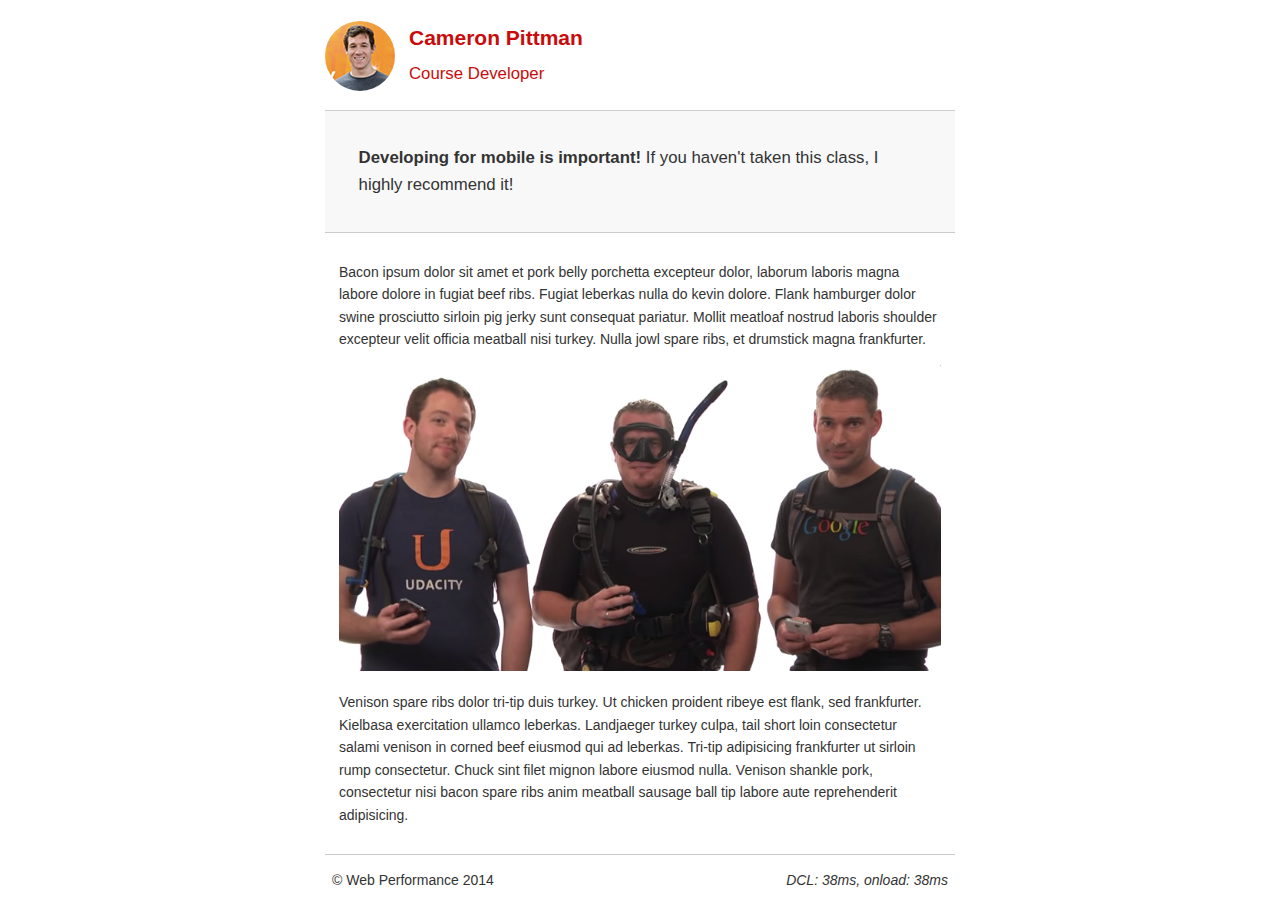
<file: P4/project-mobile.html>
<!DOCTYPE html>
<html lang="en">
  <head>
    <meta charset="utf-8">
    <meta name="viewport" content="width=device-width, initial-scale=1">
    <meta name="description" content=" FILL ME IN ">
    <meta name="author" content=" FILL ME IN ">
    <title>Cameron Pitman: Portfolio</title>

    <!-- Hmm, what is the impact of web fonts on speed? Measure it... -->
    <!-- <link href="//fonts.googleapis.com/css?family=Open+Sans:400,700" rel="stylesheet"> -->

    <link href="css/style.css" rel="stylesheet">
    <link href="css/print.css" rel="stylesheet">

    <script>
      (function(w,g){w['GoogleAnalyticsObject']=g;
      w[g]=w[g]||function(){(w[g].q=w[g].q||[]).push(arguments)};w[g].l=1*new Date();})(window,'ga');

      // TODO: replace with your Google Analytics profile ID.
      ga('create', 'UA-XXXX-Y');
      ga('send', 'pageview');
    </script>
    <script src="http://www.google-analytics.com/analytics.js"></script>
    <script async src="js/perfmatters.js"></script>
  </head>

  <body>
    <header>
      <a href="/"><img src="img/profilepic.jpg"></a>
      <p>Cameron Pittman<br><span>Course Developer</span></p>
    </header>

    <div class="container">
      <div class="hero">
        <strong>Developing for mobile is important!</strong> If you haven't taken this class, I highly recommend it!
      </div>

      <div class="content">
        
        <p>Bacon ipsum dolor sit amet et pork belly porchetta excepteur dolor, laborum laboris magna labore dolore in fugiat beef ribs. Fugiat leberkas nulla do kevin dolore. Flank hamburger dolor swine prosciutto sirloin pig jerky sunt consequat pariatur. Mollit meatloaf nostrud laboris shoulder excepteur velit officia meatball nisi turkey. Nulla jowl spare ribs, et drumstick magna frankfurter.</p>

        <img src="img/mobilewebdev.jpg">

        <p>Venison spare ribs dolor tri-tip duis turkey. Ut chicken proident ribeye est flank, sed frankfurter. Kielbasa exercitation ullamco leberkas. Landjaeger turkey culpa, tail short loin consectetur salami venison in corned beef eiusmod qui ad leberkas. Tri-tip adipisicing frankfurter ut sirloin rump consectetur. Chuck sint filet mignon labore eiusmod nulla. Venison shankle pork, consectetur nisi bacon spare ribs anim meatball sausage ball tip labore aute reprehenderit adipisicing.</p>

    </div>

    <footer>
      <p>&copy; Web Performance 2014 <span id="crp-stats"></span></p>
    </footer>
  </body>
</html>
</file>
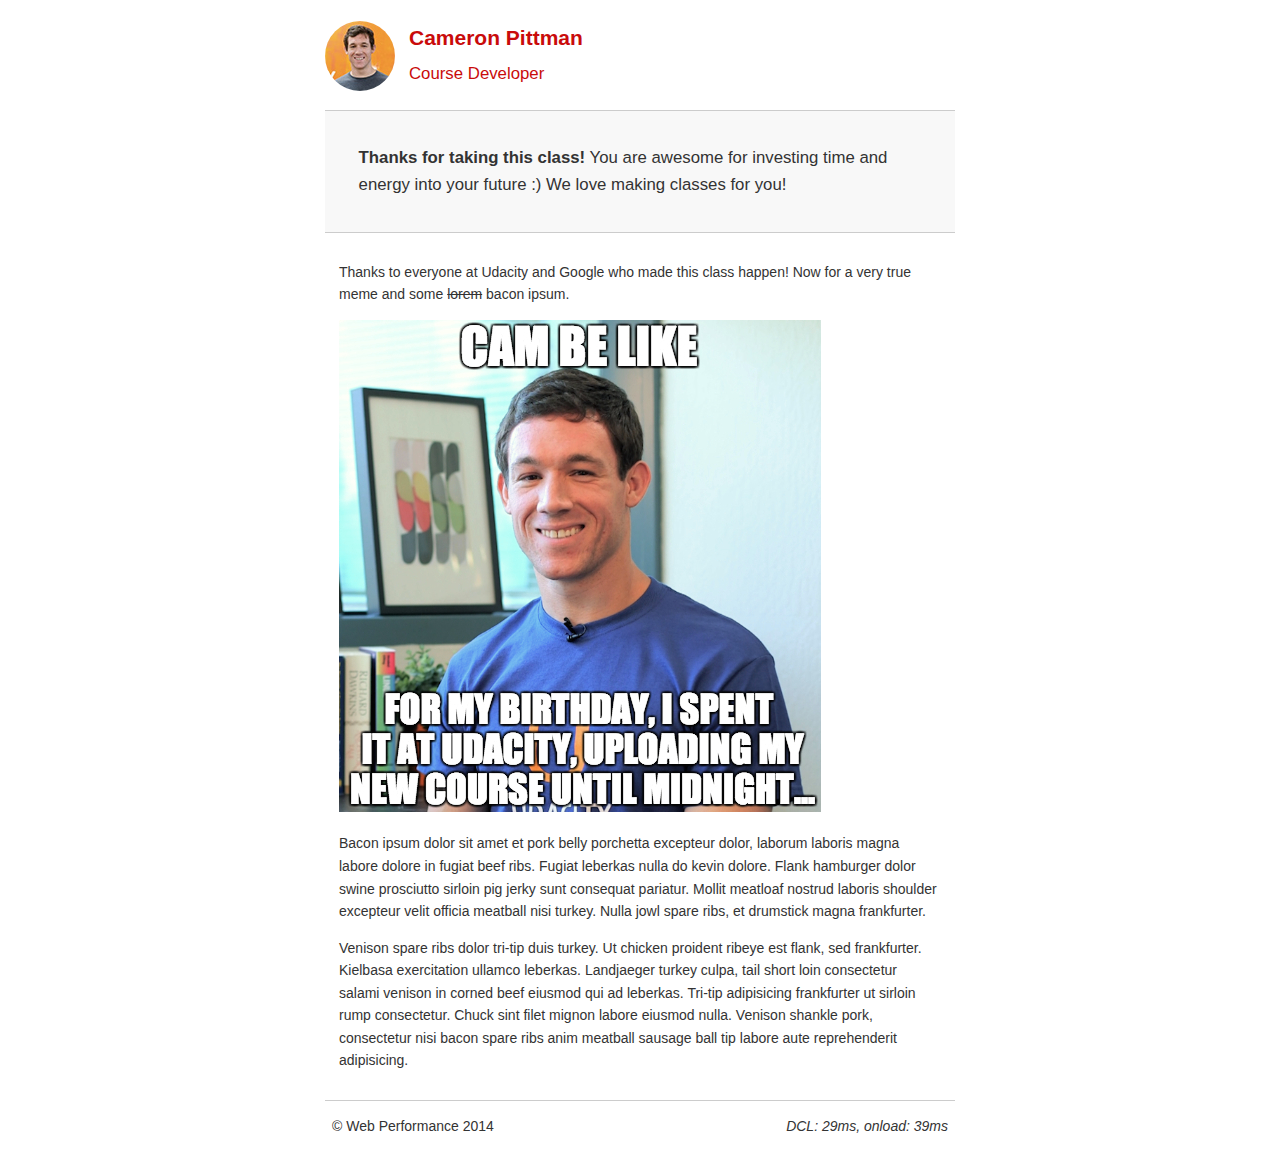
<file: P4/project-webperf.html>
<!DOCTYPE html>
<html lang="en">
  <head>
    <meta charset="utf-8">
    <meta name="viewport" content="width=device-width, initial-scale=1">
    <meta name="description" content=" FILL ME IN ">
    <meta name="author" content=" FILL ME IN ">
    <title>Cameron Pitman: Portfolio</title>

    <!-- Hmm, what is the impact of web fonts on speed? Measure it... -->
    <!-- <link href="//fonts.googleapis.com/css?family=Open+Sans:400,700" rel="stylesheet"> -->

    <link href="css/style.css" rel="stylesheet">
    <link href="css/print.css" rel="stylesheet">

    <script>
      (function(w,g){w['GoogleAnalyticsObject']=g;
      w[g]=w[g]||function(){(w[g].q=w[g].q||[]).push(arguments)};w[g].l=1*new Date();})(window,'ga');

      // TODO: replace with your Google Analytics profile ID.
      ga('create', 'UA-XXXX-Y');
      ga('send', 'pageview');
    </script>
    <script src="http://www.google-analytics.com/analytics.js"></script>
    <script async src="js/perfmatters.js"></script>
  </head>

  <body>
    <header>
      <a href="/"><img src="img/profilepic.jpg"></a>
      <p>Cameron Pittman<br><span>Course Developer</span></p>
    </header>

    <div class="container">
      <div class="hero">
        <strong>Thanks for taking this class!</strong> You are awesome for investing time and energy into your future :) We love making classes for you!
      </div>

      <div class="content">
        
        <p>Thanks to everyone at Udacity and Google who made this class happen! Now for a very true meme and some <strike>lorem</strike> bacon ipsum.</p>

        <img src="img/cam_be_like.jpg">

        <p>Bacon ipsum dolor sit amet et pork belly porchetta excepteur dolor, laborum laboris magna labore dolore in fugiat beef ribs. Fugiat leberkas nulla do kevin dolore. Flank hamburger dolor swine prosciutto sirloin pig jerky sunt consequat pariatur. Mollit meatloaf nostrud laboris shoulder excepteur velit officia meatball nisi turkey. Nulla jowl spare ribs, et drumstick magna frankfurter.</p>

        <p>Venison spare ribs dolor tri-tip duis turkey. Ut chicken proident ribeye est flank, sed frankfurter. Kielbasa exercitation ullamco leberkas. Landjaeger turkey culpa, tail short loin consectetur salami venison in corned beef eiusmod qui ad leberkas. Tri-tip adipisicing frankfurter ut sirloin rump consectetur. Chuck sint filet mignon labore eiusmod nulla. Venison shankle pork, consectetur nisi bacon spare ribs anim meatball sausage ball tip labore aute reprehenderit adipisicing.</p>

    </div>

    <footer>
      <p>&copy; Web Performance 2014 <span id="crp-stats"></span></p>
    </footer>
  </body>
</html>
</file>
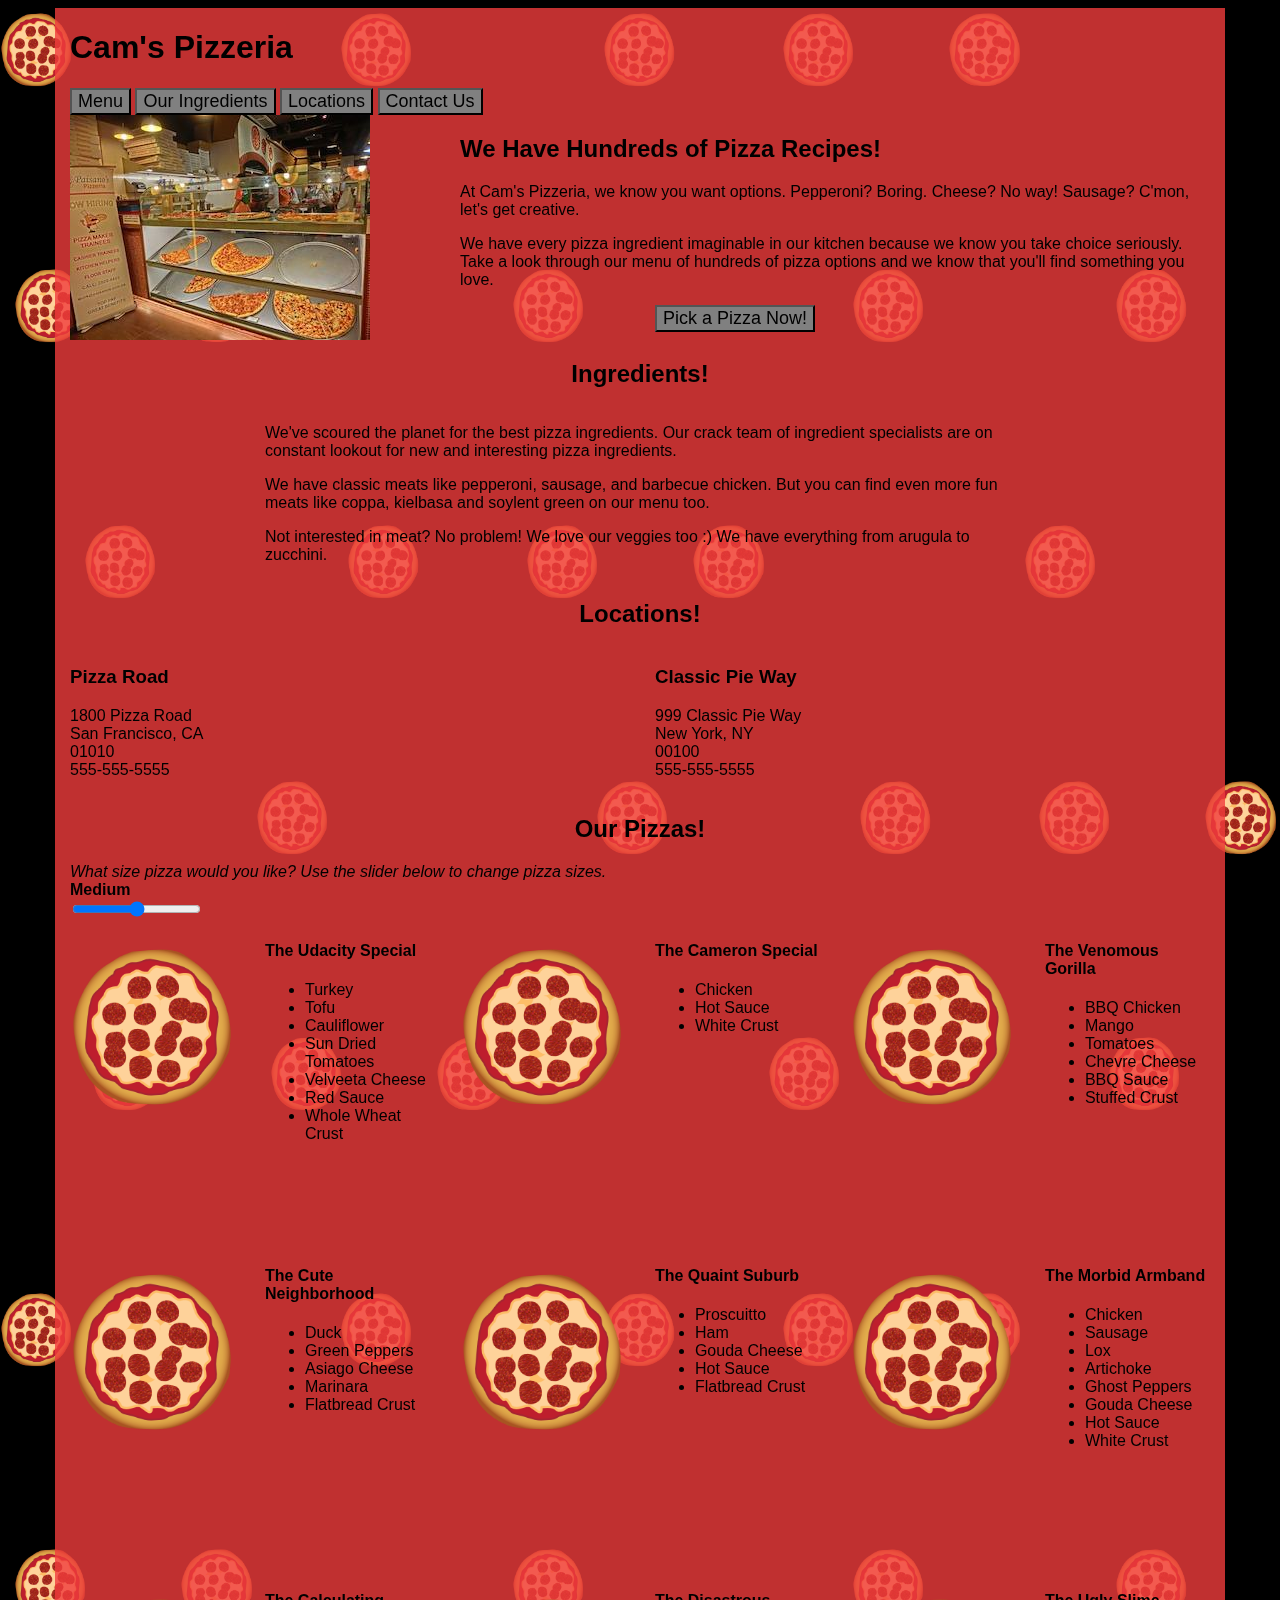
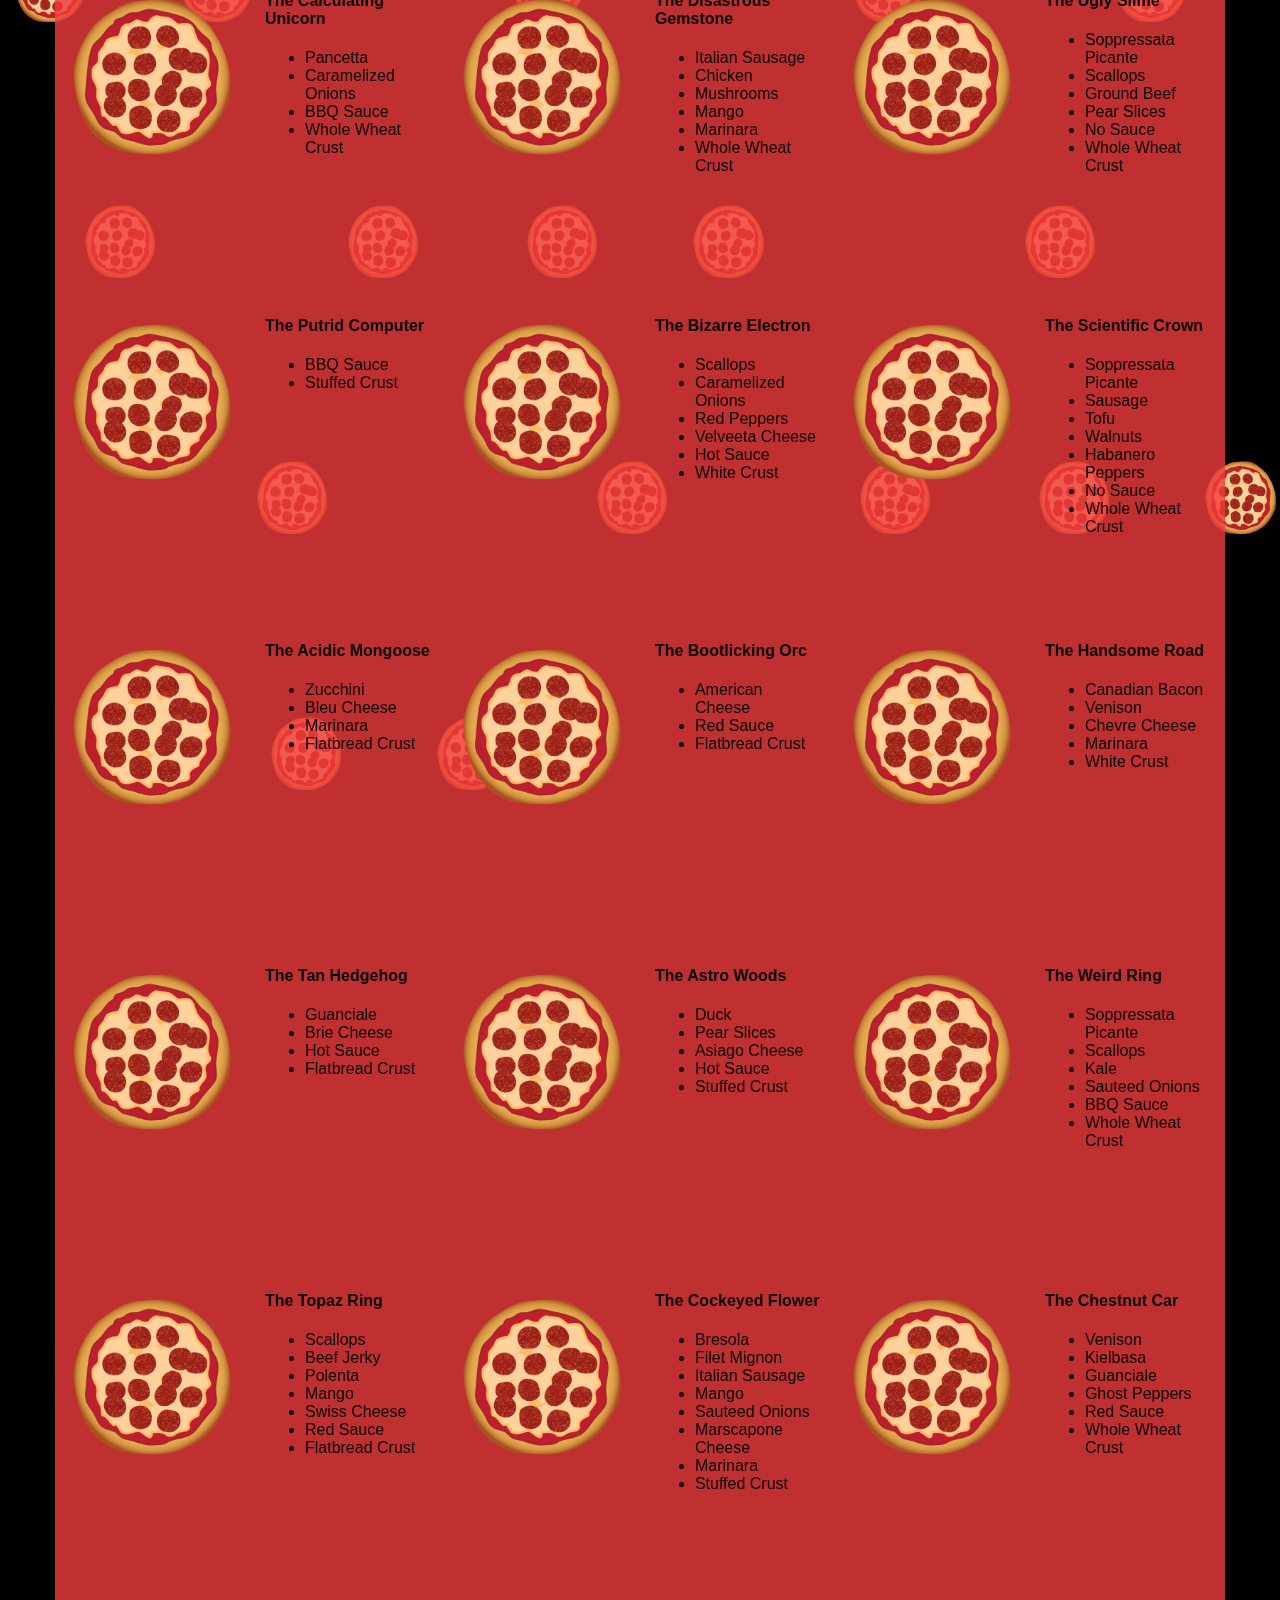
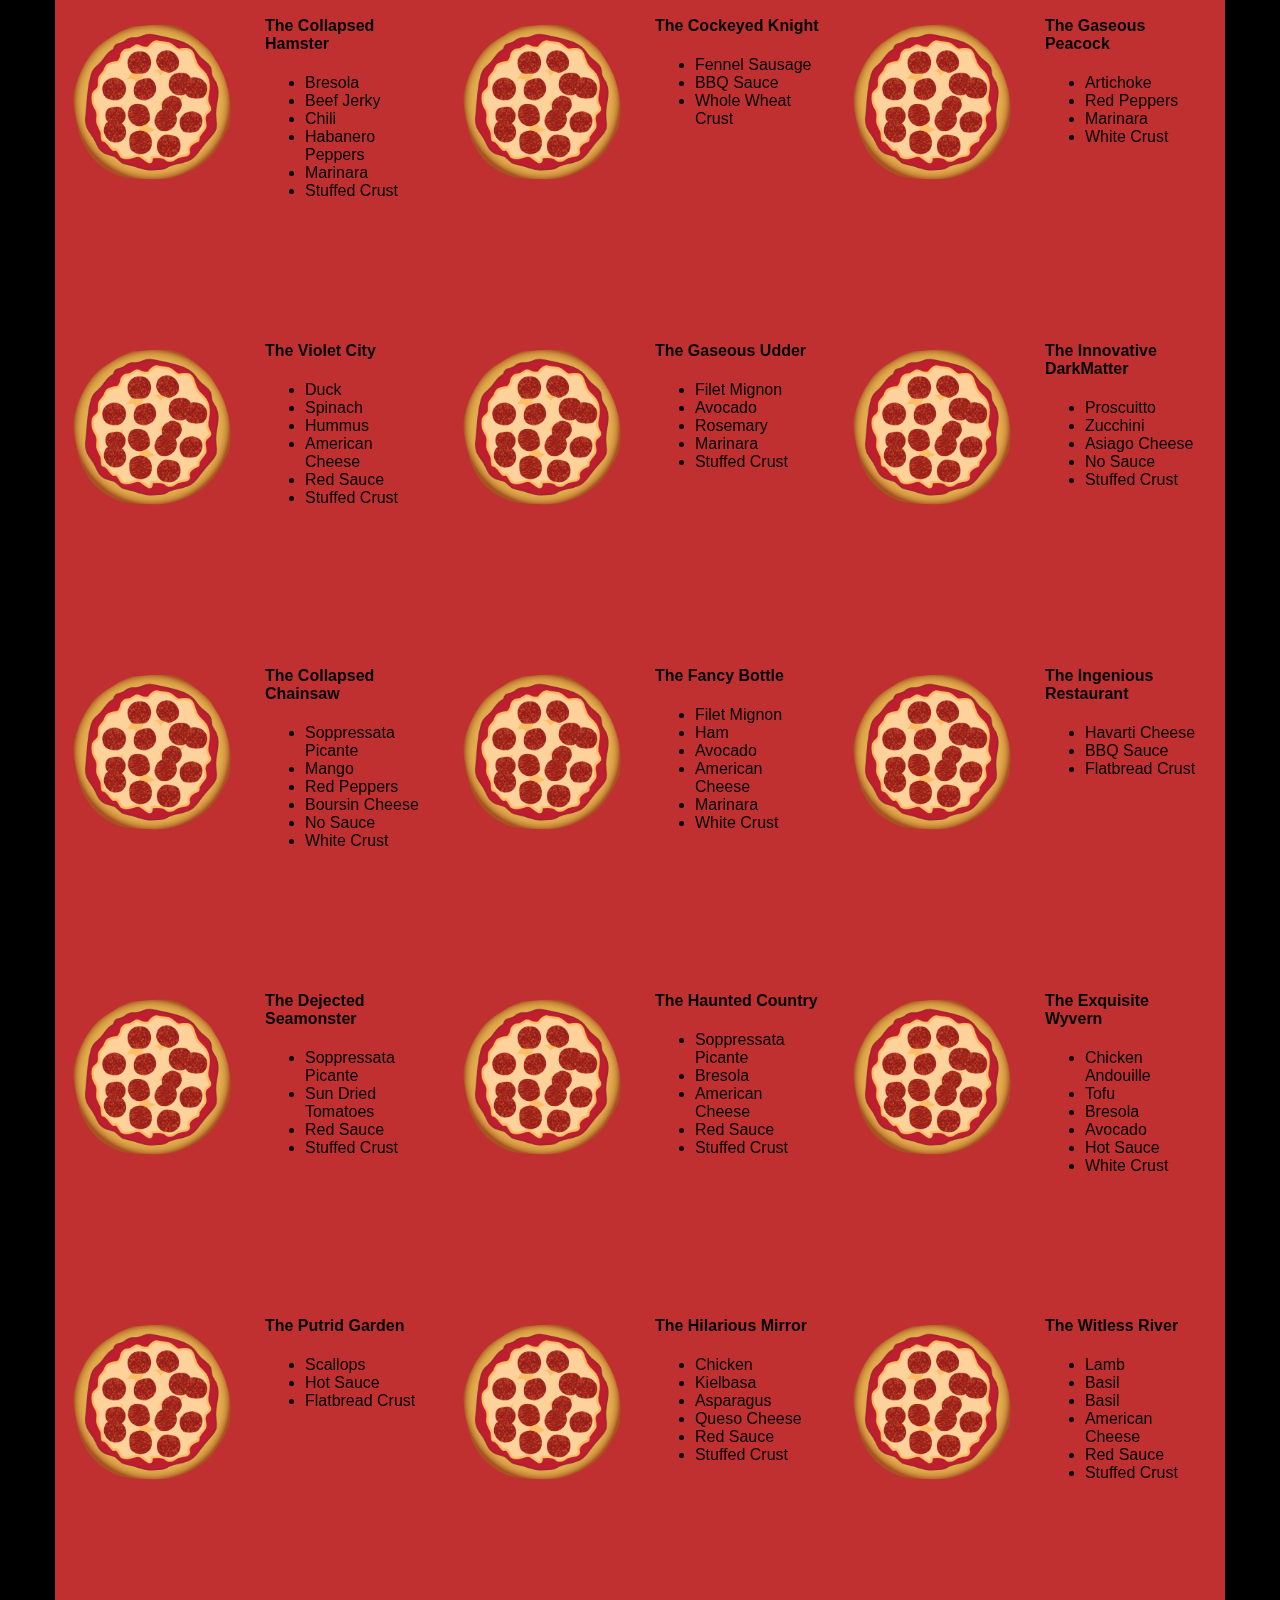
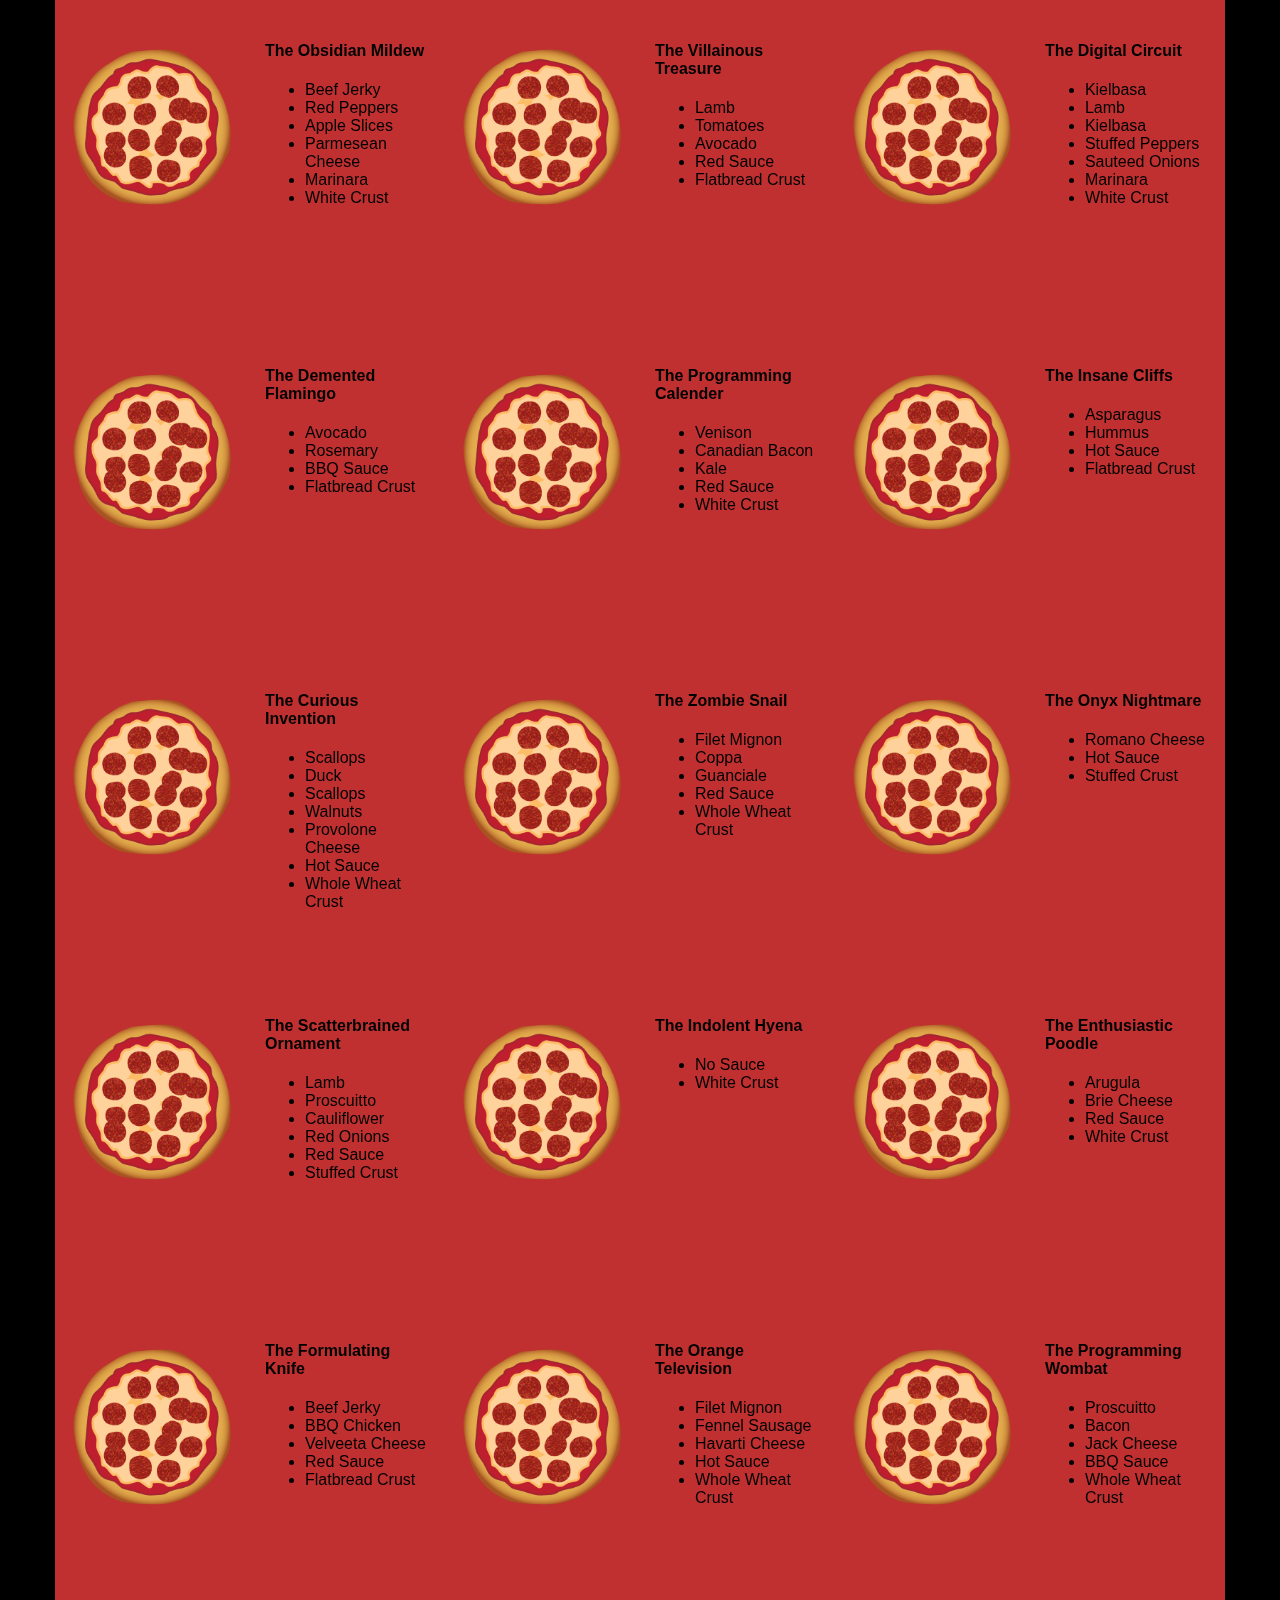
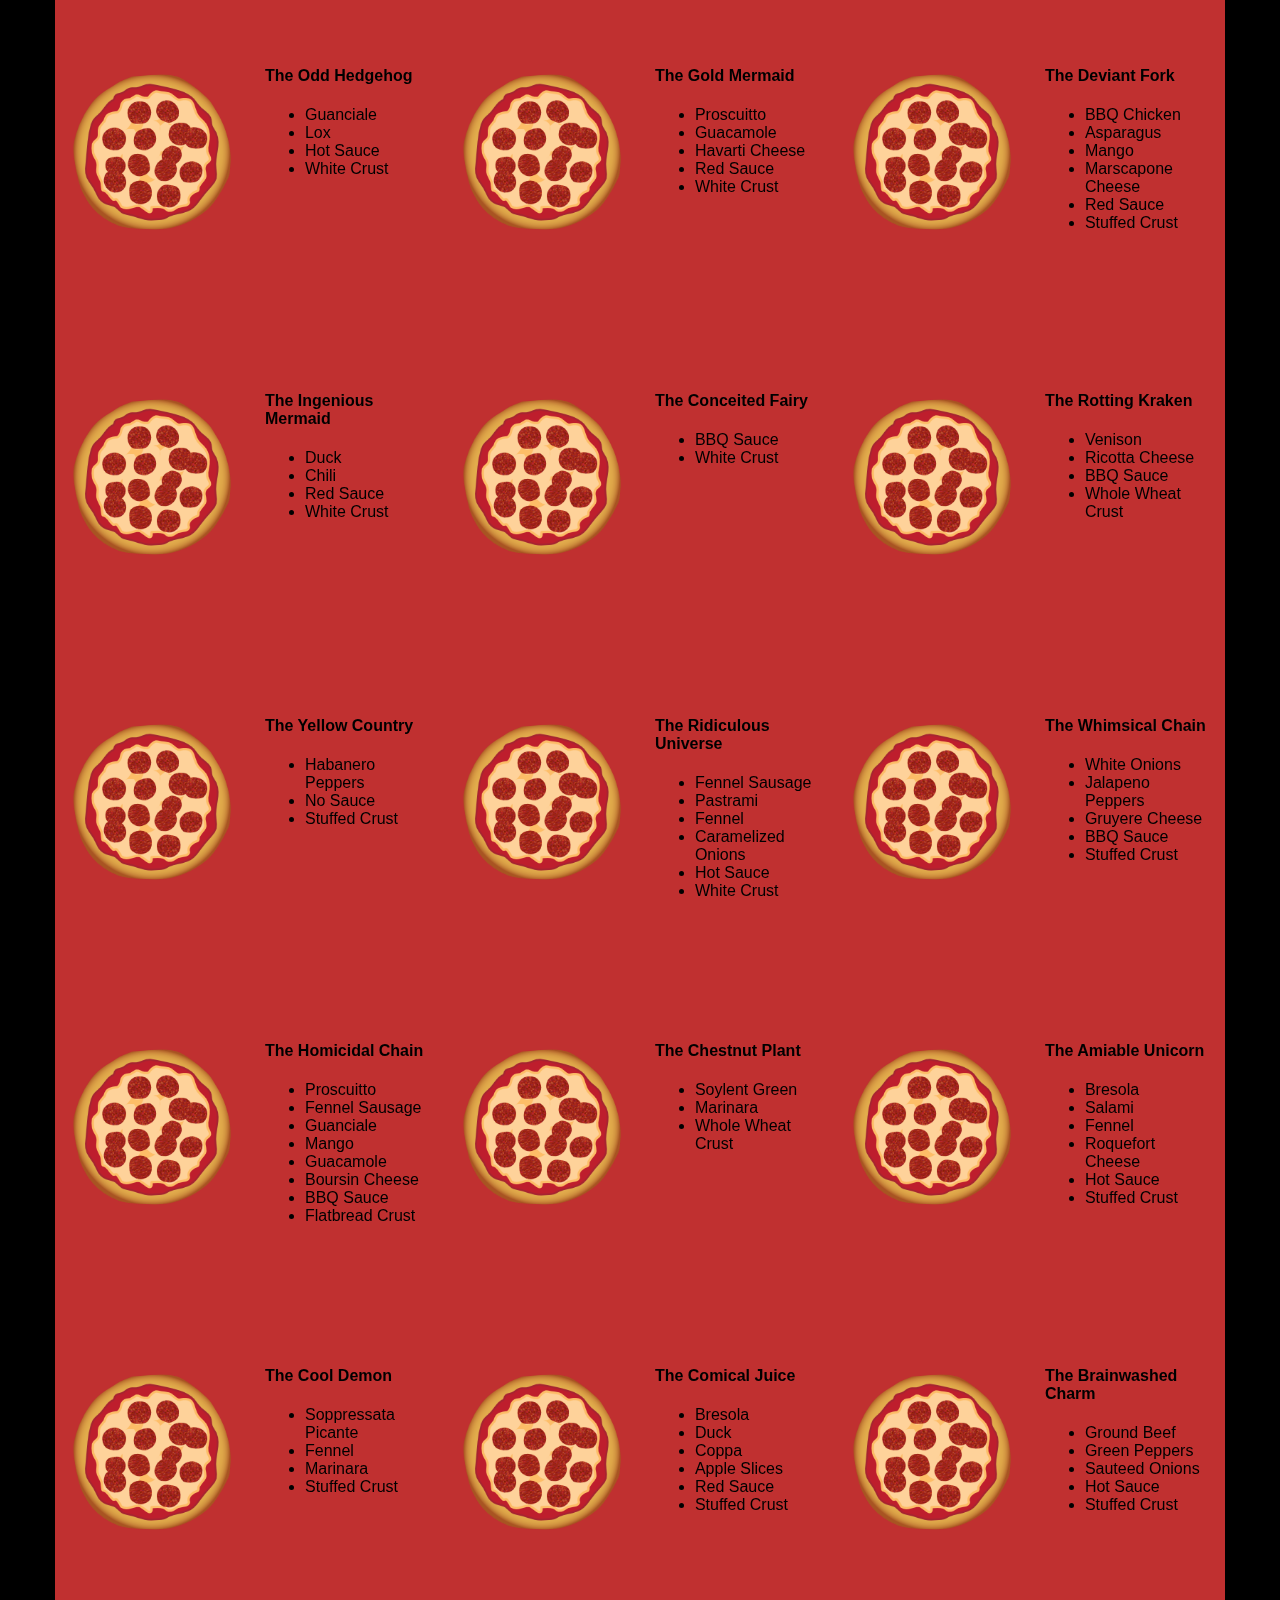
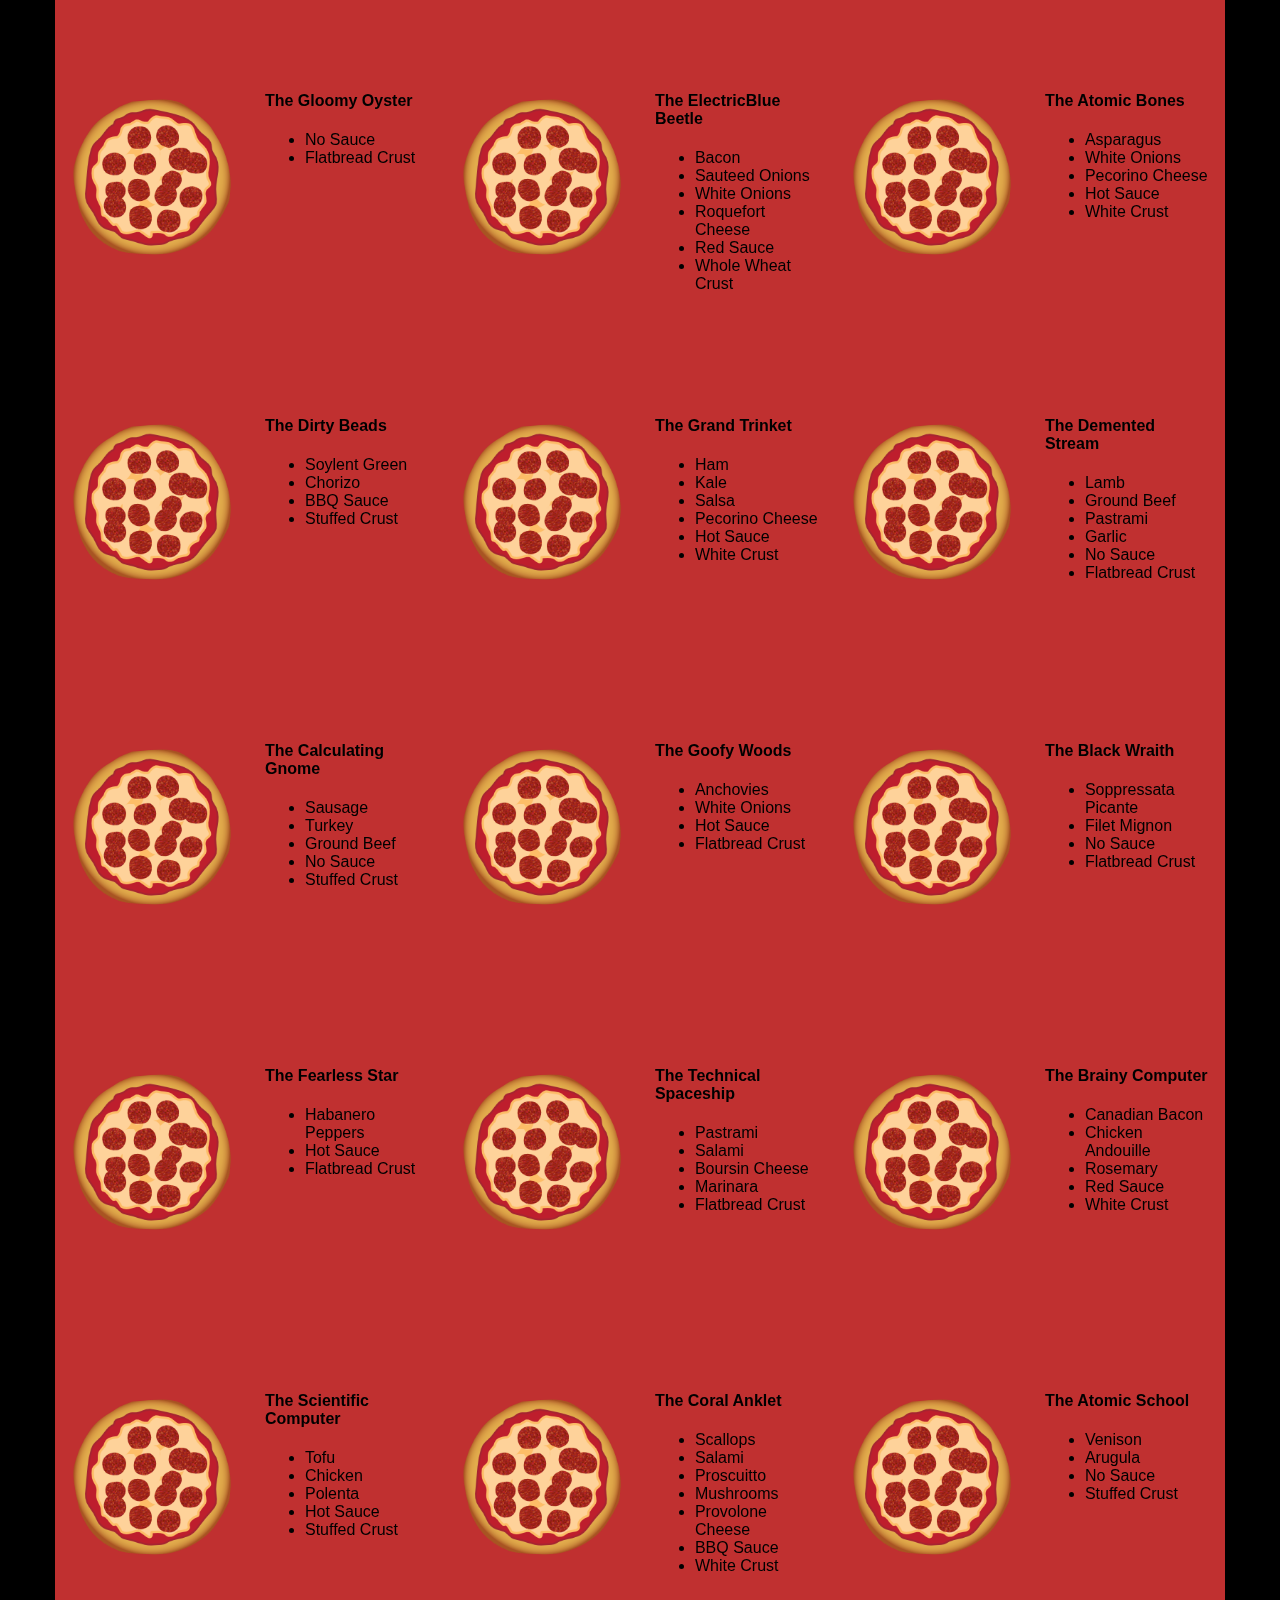
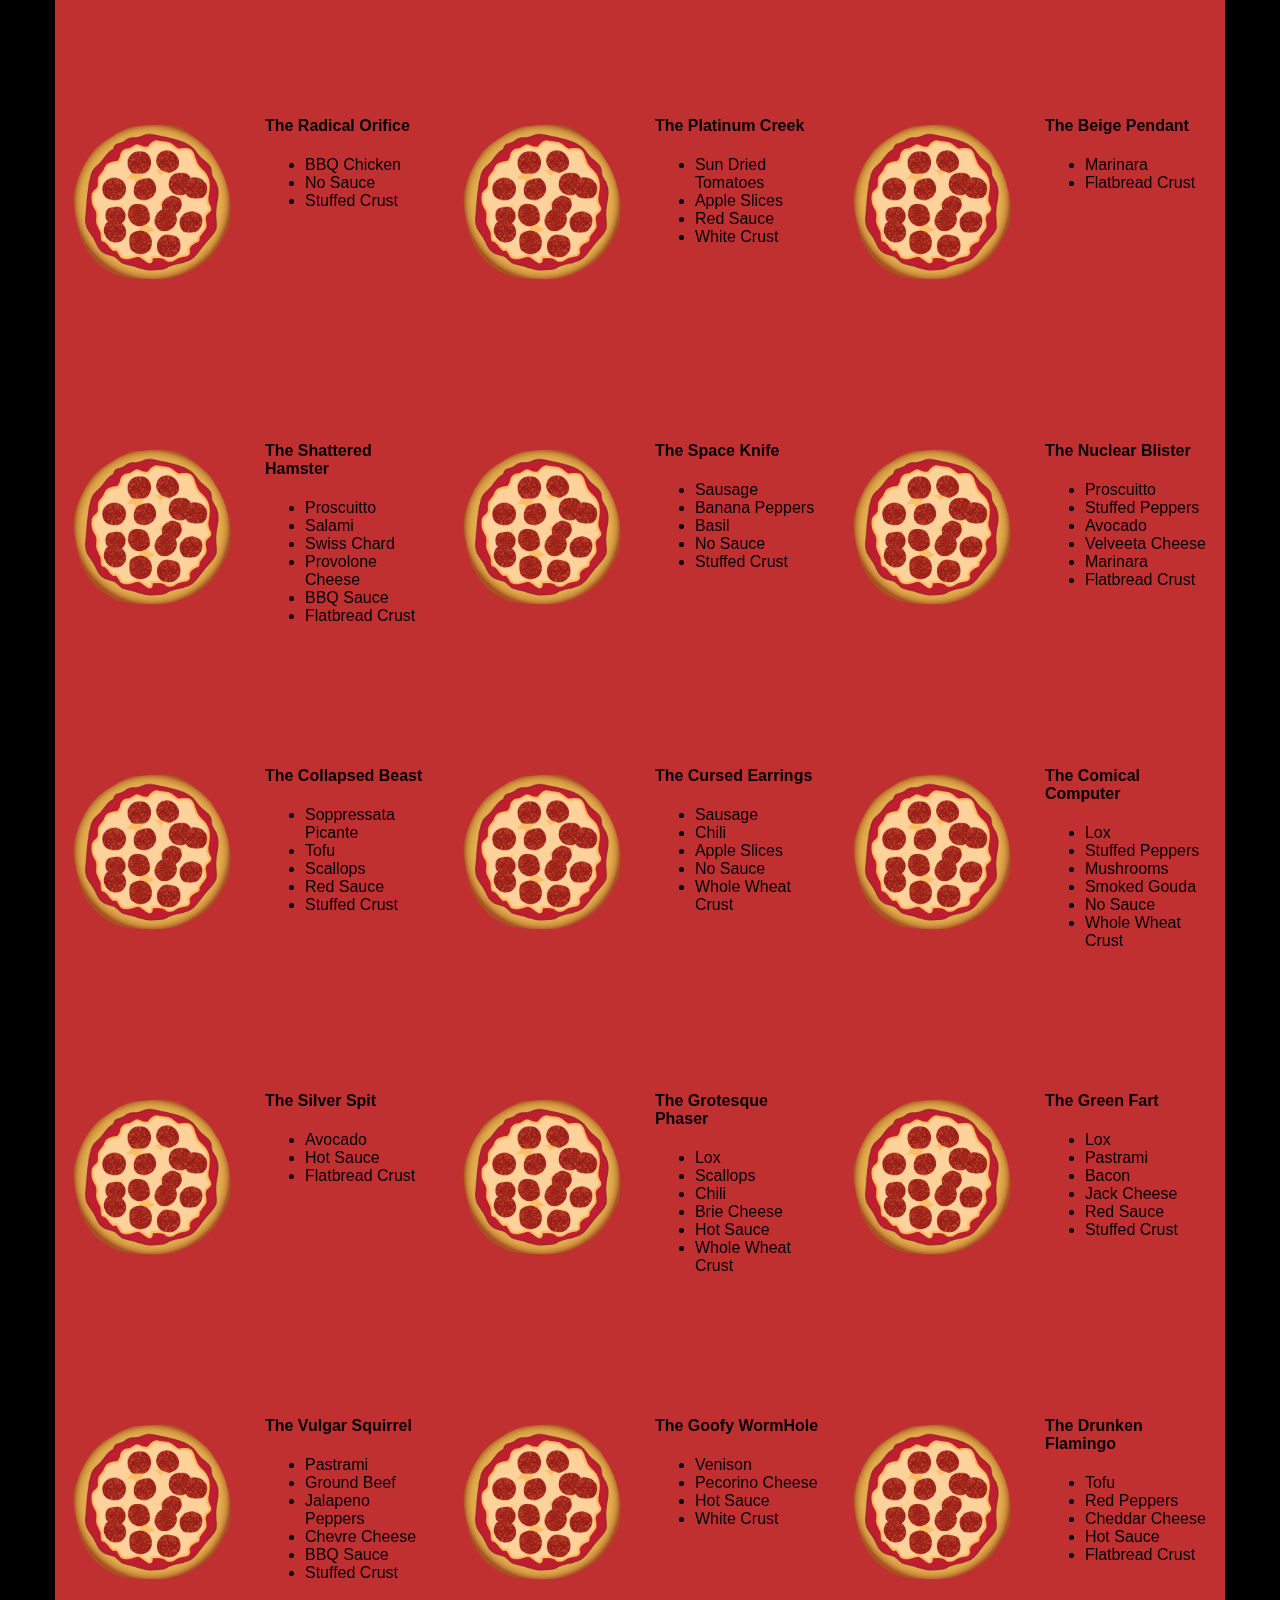
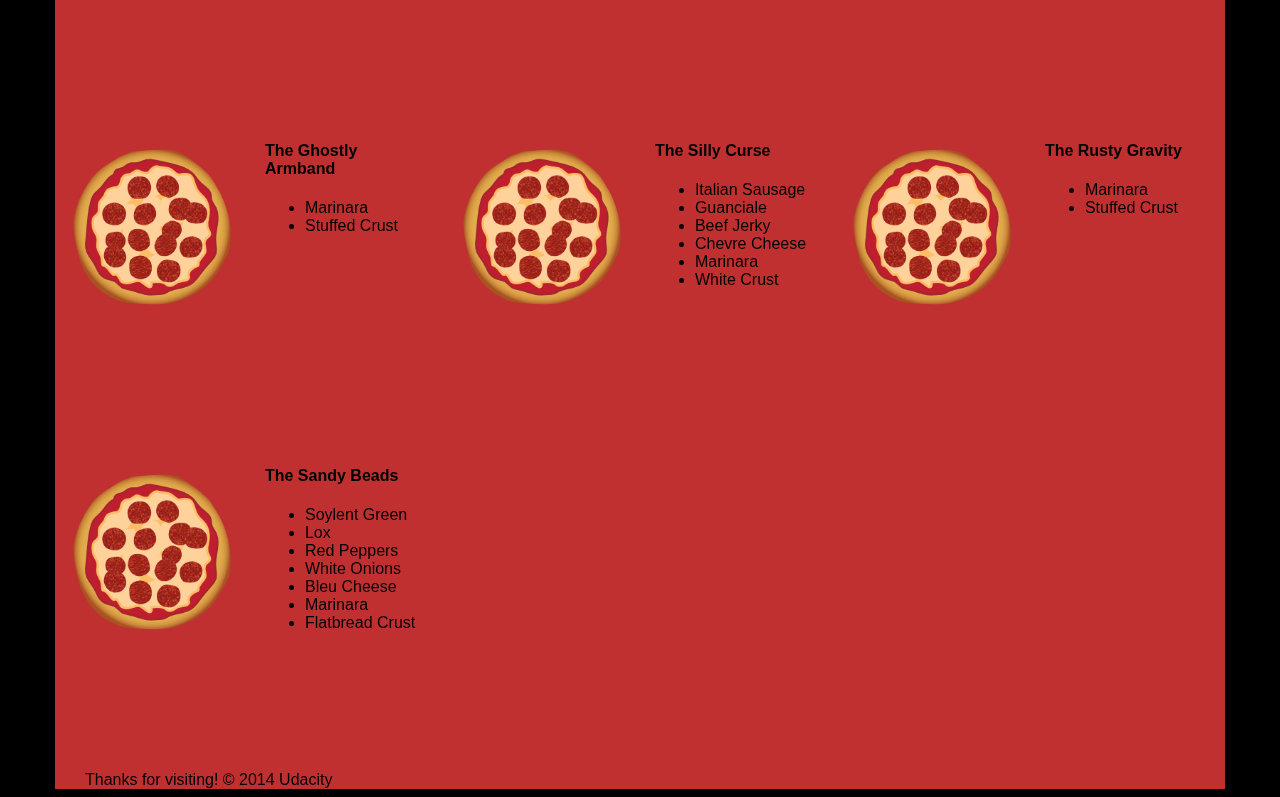
<file: P4/views/pizza.html>
<!DOCTYPE HTML>
<html>
<head>  
  <link rel="stylesheet" href="css/style.css">
  <link rel="stylesheet" href="css/bootstrap-grid.css">
</head>

<body>
  <div class="container">
    <div id="header" class="row">
      <div class="col-md-6">
        <div class="row">
          <div class="col-md-12">
            <h1>Cam's Pizzeria</h1>
            <div class="row">
              <div id="menu" class="col-md-12">
                <form action="#randomPizzas">
                  <input type="submit" value="Menu">
                </form>
                <form action="#ingredients">
                  <input type="submit" value="Our Ingredients">
                </form>
                <form action="#locations">
                  <input type="submit" value="Locations">
                </form>
                <form action="#" onsubmit="alert('Thanks for clicking! This button doesn\'t do anything because this is a fake pizzeria :\)')">
                  <input type="submit" value="Contact Us">
                </form>
              </div>
            </div>
          </div>
        </div>
      </div>
      <div id="movingPizzas1" class="col-md-6">
      </div>
    </div>
    <div id="callToAction" class="row">
      <div class="col-md-4">
        <img src="images/pizzeria1.jpg" class="img-responsive"> <!-- Image credit to: http://commons.wikimedia.org/wiki/File:HK_TST_night_%E5%98%89%E8%98%AD%E9%81%93_Granville_Road_restaurant_Paisano's_Pizzeria_pizza_Dec-2013.JPG -->
      </div>
      <div class="col-md-8">
        <div class="row">
          <div class="col-md-12">
            <h2>We Have Hundreds of Pizza Recipes!</h2>            
            <p>At Cam's Pizzeria, we know you want options. Pepperoni? Boring. Cheese? No way! Sausage? C'mon, let's get creative.</p>

            <p>We have every pizza ingredient imaginable in our kitchen because we know you take choice seriously. Take a look through our menu of hundreds of pizza options and we know that you'll find something you love.</p>
          </div>
        </div>
        <div class="row">
          <div class="col-md-6 col-md-push-3">
            <form action="#randomPizzas">
              <input type="submit" value="Pick a Pizza Now!">
            </form>
          </div>
        </div>
      </div>
    </div>
    <div id="ingredients" class="row">
      <div class="col-md-8 col-md-push-2">
        <div class="row">
          <div class="col-md-12 centered">
            <h2>Ingredients!</h2>
          </div>
        </div>
        <div class="row">
          <div class="col-md-12">
            <p>We've scoured the planet for the best pizza ingredients. Our crack team of ingredient specialists are on constant lookout for new and interesting pizza ingredients.</p>

            <p>We have classic meats like pepperoni, sausage, and barbecue chicken. But you can find even more fun meats like coppa, kielbasa and soylent green on our menu too.</p>

            <p>Not interested in meat? No problem! We love our veggies too :) We have everything from arugula to zucchini.</p>
          </div>
        </div>
      </div>
    </div>
    <div id="locations" class="row">
      <div class="col-md-12">
        <h2 style="text-align: center">Locations!</h2>
        <div class="row">
          <div class="col-md-6">
            <h3>Pizza Road</h3>
            <p>1800 Pizza Road<br>San Francisco, CA<br>01010<br>555-555-5555</p>
          </div>
          <div class="col-md-6">
            <h3>Classic Pie Way</h3>
            <p>999 Classic Pie Way<br>New York, NY<br>00100<br>555-555-5555</p>
          </div>
        </div>
      </div>
    </div>
    <div id="pizzaGenerator" class="row">
      <div class="col-md-12">
        <h2 style="text-align: center">Our Pizzas!</h2>
        <div class="row">
          <div class="col-md-12">
            <em>What size pizza would you like? Use the slider below to change pizza sizes.</em>
          </div>
          <div id="pizzaSize" class="col-md-6">Medium</div>
          <div class="col-md-12">
            <input id="sizeSlider" type="range" min="1" max="3" value="2" step="1" onchange="resizePizzas(this.value)"></input>
          </div>
        </div>
        <div id="randomPizzas" class="row">
          <div id="pizza0" class="randomPizzaContainer" style="width:33.33%;">
            <div class="col-md-6">
              <img src="images/pizza.png" class="img-responsive">
            </div>
            <div class="col-md-6">
              <h4>The Udacity Special</h4>
              <ul>
                <li>Turkey</li>
                <li>Tofu</li>
                <li>Cauliflower</li>
                <li>Sun Dried Tomatoes</li>
                <li>Velveeta Cheese</li>
                <li>Red Sauce</li>
                <li>Whole Wheat Crust</li>
              </ul>
            </div>
          </div>
          <div id="pizza1" class="randomPizzaContainer" style="width:33.33%;">
            <div class="col-md-6">
              <img src="images/pizza.png" class="img-responsive">
            </div>
            <div class="col-md-6">
              <h4>The Cameron Special</h4>
              <ul>
                <li>Chicken</li>
                <li>Hot Sauce</li>
                <li>White Crust</li>
              </ul>
            </div>
          </div>
        </div>
      </div>
    </div>
    <div id="footer" class="col-md-12">Thanks for visiting! &copy; 2014 Udacity</div>
  </div>
  <script type="text/javascript" src="js/main.js"></script>
</body>

</html>
</file>
<file: P4/css/style.css>
html {
  font-size: 100%;
  overflow-y: scroll;
  -webkit-tap-highlight-color: rgba(0,0,0,0);
  -ms-text-size-adjust: 100%;
  -webkit-text-size-adjust: none;
}
body { margin: 0; font-size: 14px; line-height: 1.61; font-weight: 400; }
body, button, input, select, textarea { font-family: 'Open Sans', sans-serif; color: #333; }

a { color: #12C; }
a:visited { color: #61C; }
a:focus { outline: thin dotted; }
a:hover, a:active { color: #c00; outline: 0; }

b, strong { font-weight: bold; }
pre, code { font-family: monospace, monospace; font-size: 1em; }
ul, ol { margin: 1em 0; padding: 0 0 0 20px; }
img { border: 0; max-width: 100%; }

body { background: #fff; }
header, footer, .container { max-width: 45em; margin: 0 auto; }

header { padding: 0 0.5em; color: #C90B0B; }
header img { border-radius: 40px; float: left; }
header p { font-size:1.5em; font-weight: bold; padding-left: 4em;}
header p span { font-size: 0.8em; font-weight: normal;}

.hero { padding: 2em; background-color: #f8f8f8; font-size:1.2em;
  border-bottom: 1px solid #ccc;
  border-top: 1px solid #ccc;
}

.content { padding: 1em 1em; }
.content li { list-style-type: none; font-size: 1.1em;}
li img { float:left; padding-right: 1em; }
li p { font-size: 0.9em; font-style: italic; }

footer {
  padding: 0 0.5em;
  border-top: 1px solid #ccc;
}
footer span { float: right; font-style: italic; }

/* Smartphones (portrait) */
@media only screen and (max-width: 480px) {
  body { font-size: 12px;}
  header p { padding-left: 4.5em;}
</file>
<file: P4/css/print.css>
@media print {
  * { background: transparent !important; color: black !important; text-shadow: none !important; filter:none !important; -ms-filter: none !important; }
  a, a:visited { color: #444 !important; text-decoration: underline; }
  a[href]:after { content: " (" attr(href) ")"; }
  tr, img { page-break-inside: avoid; }
  img { max-width: 100% !important; }
  @page { margin: 0.5cm; }
  p, h2, h3 { orphans: 3; widows: 3; }
  h2, h3{ page-break-after: avoid; }
}
</file>
<file: P4/views/css/style.css>
*{-webkit-box-sizing:border-box;-moz-box-sizing:border-box;-box-sizing:border-box}body{font-family:"Trebuchet MS",Helvetica,sans-serif;background:#000}input{background:grey;font-size:18px}form{display:inline-block}.centered{text-align:center}#pizzaSize{font-weight:800}.mover{position:fixed;width:256px;z-index:-1}.randomPizzaContainer{float:left;display:flex}.randomPizzaContainer:after{content:"";display:table;clear:both}.container{background-color:rgba(240,60,60,.8)}
</file>
